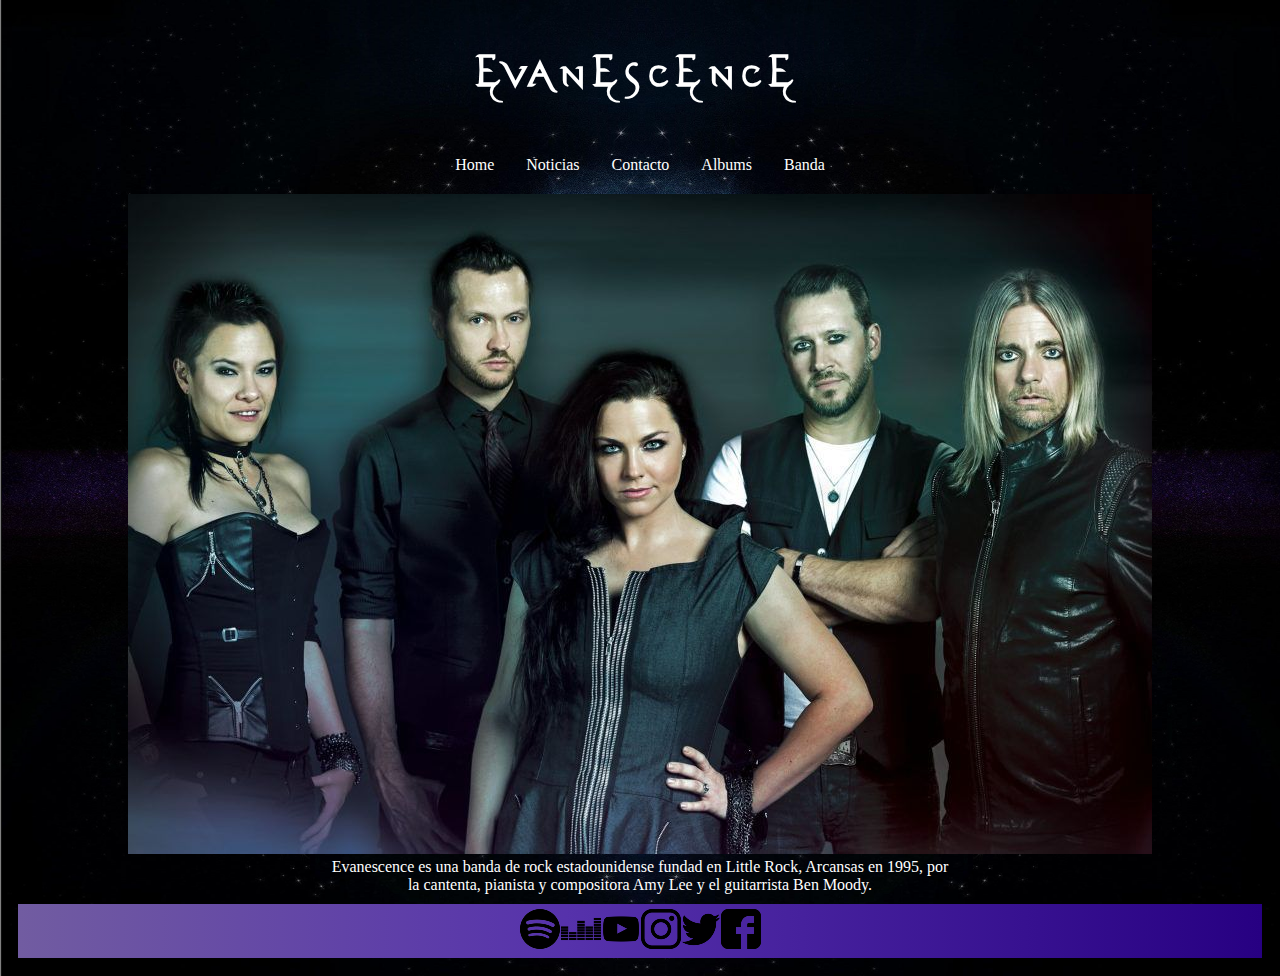
<file: index.html>
<!DOCTYPE html>
<html lang="es">
<head>
	<meta charset="UTF-8">
	<meta http-equiv="X-UA-Compatible" content="IE=edge">
	<meta name="viewport" content="width=device-width, initial-scale=1.0">
	<meta name="keywords" content="evanescence, amy lee">
	<meta name="description" content="Fan page de Evanescen realizada para curso de desarrollo web de CoderHouse">
	<title>Evanecesce - Home</title>
	<link rel="stylesheet" href="css/main.css">
	<link rel="shortcut icon" href="images/evanescence-logo.jpg" type="image/x-icon">
</head>
<body>
	<!--Inicia Encabezado-->
	<header>
		<h1 class="banner">EVANESCENCE</h1>
		<nav>
			<ul class="headerMenu">
				<li><a href="index.html">Home</a></li>
				<li><a href="pages/news.html">Noticias</a></li>
				<li><a href="pages/contactcs.html">Contacto</a></li>
				<li><a href="pages/album.html">Albums</a></li>
				<li><a href="pages/band.html">Banda</a></li>
			</ul>
		</nav>
	</header>
	<!--Inicia Section-->
	<section class="container">
		<img src="images/Evanescence.jpg" class="indexImg" alt="Evanescence Banda">
		<p class="albumText">Evanescence es una banda de rock estadounidense fundad en Little Rock, 
		Arcansas en 1995, por la cantenta, pianista y compositora Amy Lee y el
		guitarrista Ben Moody.</p> 
	</section>
	<!--Pie de Pagina-->
	<footer>
		<ul>
			<li><a href="https://open.spotify.com/artist/5nGIFgo0shDenQYSE0Sn7c"> <img class="social" src="images/spotify-icon.png" alt="Spotify"></a></li>
			<li><a href="https://deezer.page.link/fVvh1EuoF1GZTSFt7"> <img class="social" src="images/deezer-icon.png" alt="Deezer"></a></li>
			<li><a href="https://www.youtube.com/channel/UCJeH7gl6PbDVV4DTldIOPOA"> <img class="social" src="images/youtube-icon.png" alt="Youtube"></a></li>
			<li><a href="https://www.instagram.com/evanescenceofficial/"> <img class="social" src="images/instagram-icon.png" alt="Instagram"></a></li>
			<li><a href="https://twitter.com/evanescence"> <img class="social" src="images/twitter-icon.png" alt="Twitter"></a></li>
			<li><a href="https://www.facebook.com/Evanescence"> <img class="social" src="images/facebook-icon.png" alt="Facebook"></a></li>
		</ul>
	</footer>
</body>
</html>
</file>
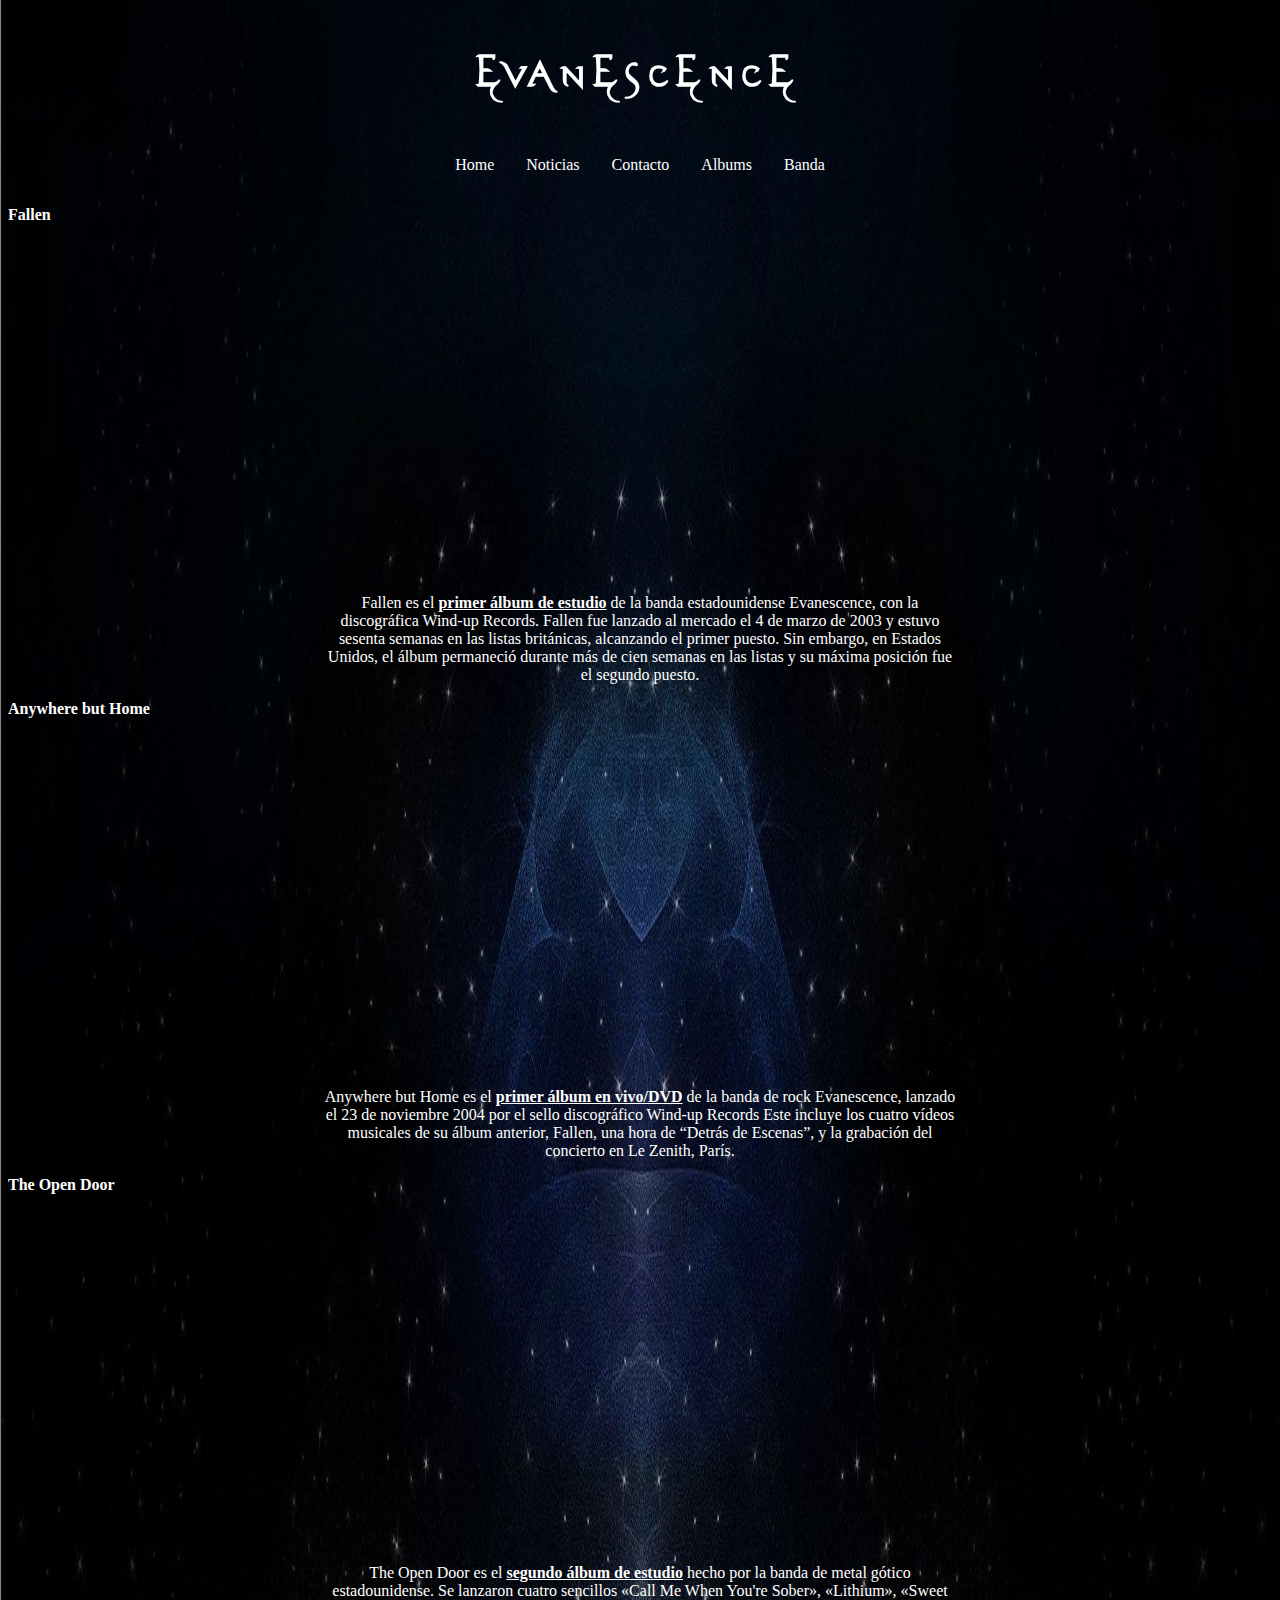
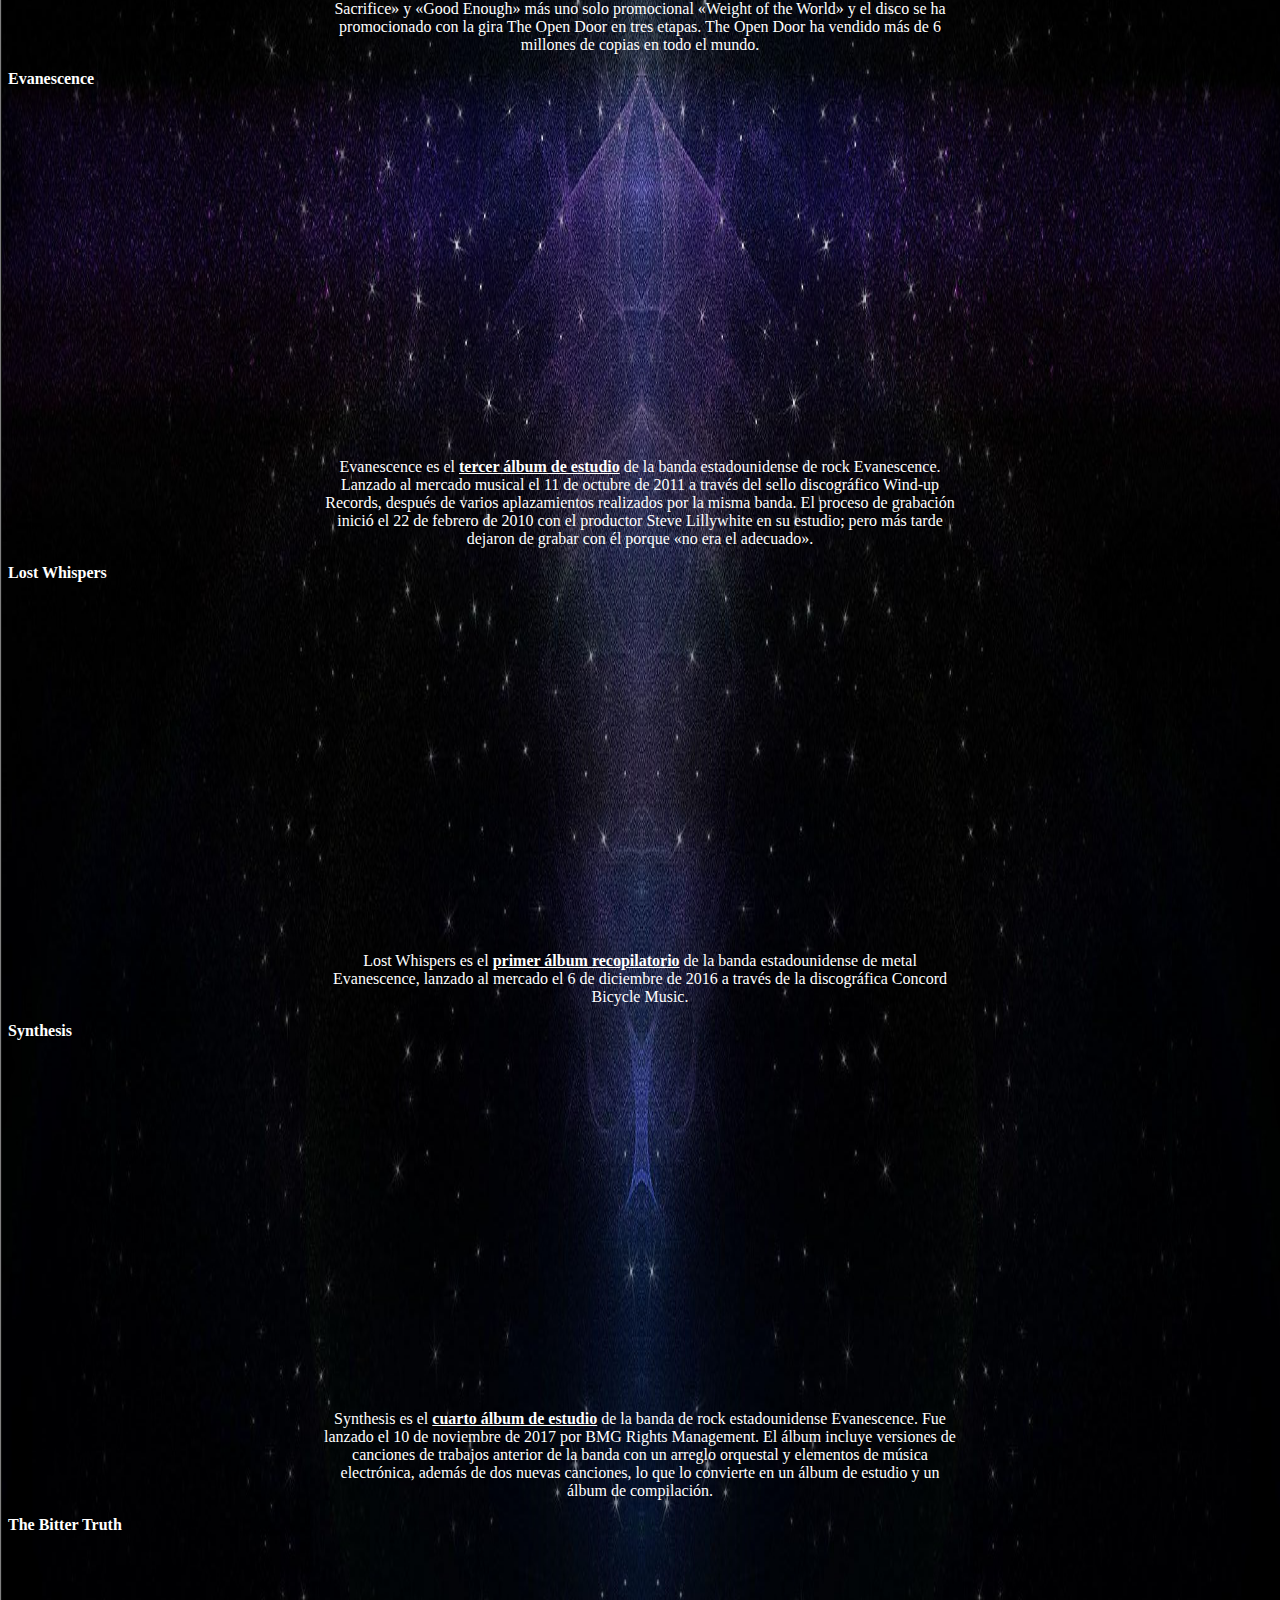
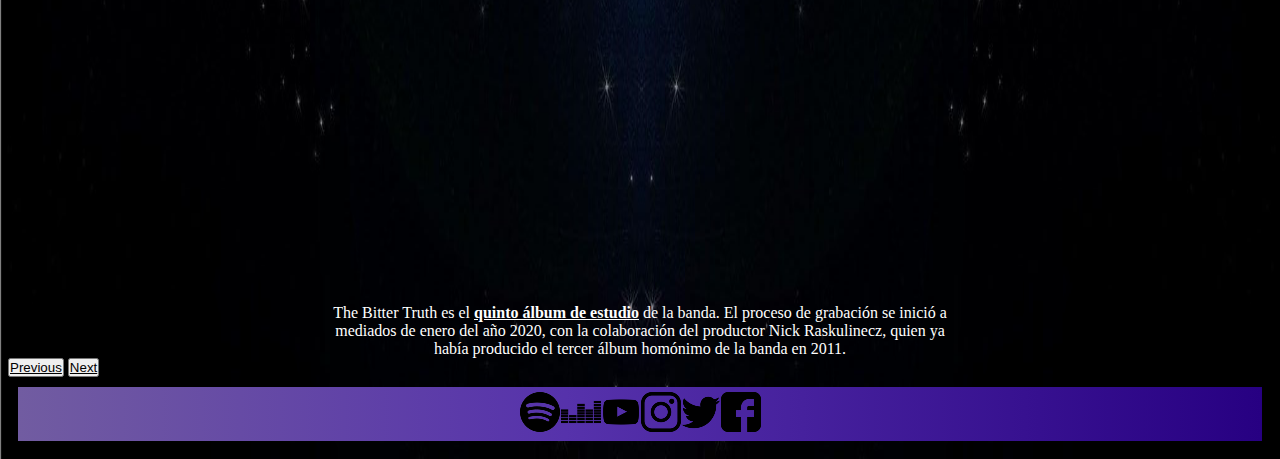
<file: pages/album.html>
<!DOCTYPE html>
<html lang="es">
<head>
	<meta charset="UTF-8">
	<meta http-equiv="X-UA-Compatible" content="IE=edge">
	<meta name="viewport" content="width=device-width, initial-scale=1.0">
	<meta name="keywords" content="fallen, anywhere but home, the open door, evanescence, lost whispers, synthesis, the bitter truth">
  <title>Evanecesce - Albums</title>
  <link rel="stylesheet" href="https://cdn.jsdelivr.net/npm/bootstrap@4.6.1/dist/css/bootstrap.min.css" integrity="sha384-zCbKRCUGaJDkqS1kPbPd7TveP5iyJE0EjAuZQTgFLD2ylzuqKfdKlfG/eSrtxUkn" crossorigin="anonymous">
  <link rel="stylesheet" href="../css/main.css">
	<link rel="shortcut icon" href="../images/evanescence-logo.jpg" type="image/x-icon">
</head>
<body>
	<!--Inicia Encabezado-->
	<header>
		<h1 class="banner">EVANESCENCE</h1>
		<nav>
			<ul class="headerMenu">
				<li><a href="../index.html">Home</a></li>
				<li><a href="news.html">Noticias</a></li>
				<li><a href="contactcs.html">Contacto</a></li>
				<li><a href="album.html">Albums</a></li>
				<li><a href="band.html">Banda</a></li>
			</ul>
		</nav>
	</header>

        <div id="carouselExampleControls" class="carousel slide carousel-fade" data-ride="carousel">
        <div class="carousel-inner text-center">
          <div class="carousel-item active" data-interval="100000">
            <p><strong>Fallen</strong></p>
            <iframe class="music" style="border-radius:12px" src="https://open.spotify.com/embed/album/02w1xMzzdF2OJxTeh1basm?utm_source=generator" width="400"
            height="350" frameBorder="0" allowfullscreen="" allow="autoplay; clipboard-write; encrypted-media; fullscreen; picture-in-picture"></iframe>
            <p class="albumText hide">Fallen es el <span><strong>primer álbum de estudio</strong></span> de la banda estadounidense Evanescence,
            con la discográfica Wind-up Records. Fallen fue lanzado al mercado el 4 de marzo
            de 2003 y estuvo sesenta semanas en las listas británicas, alcanzando el primer puesto.
            Sin embargo, en Estados Unidos, el álbum permaneció durante más de cien semanas en las listas
            y su máxima posición fue el segundo puesto.</p>
          </div>
          <div class="carousel-item" data-interval="100000">
            <p><strong>Anywhere but Home</strong></p>
            <iframe class="music" style="border-radius:12px" src="https://open.spotify.com/embed/album/5SpQ4sf9sXFWHgUKYCZSDF?utm_source=generator" width="400" 
            height="350" frameBorder="0" allowfullscreen="" allow="autoplay; clipboard-write; encrypted-media; fullscreen; picture-in-picture"></iframe>
            <p class="albumText">Anywhere but Home es el <span><strong>primer álbum en vivo/DVD</strong></span> de la banda de rock Evanescence, 
            lanzado el 23 de noviembre 2004 por el sello discográfico Wind-up Records Este incluye
            los cuatro vídeos musicales de su álbum anterior, Fallen, una hora de “Detrás de Escenas”, 
            y la grabación del concierto en Le Zenith, París.</p>
          </div>
          <div class="carousel-item" data-interval="100000">
            <p><strong>The Open Door</strong></p>
            <iframe class="music" style="border-radius:12px" src="https://open.spotify.com/embed/album/3lFQ9ihSNR5YD0yi0yTzdC?utm_source=generator" width="400"
            height="350" frameBorder="0" allowfullscreen="" allow="autoplay; clipboard-write; encrypted-media; fullscreen; picture-in-picture"></iframe>
            <p class="albumText">The Open Door es el <span><strong>segundo álbum de estudio</strong></span> hecho por la banda de metal gótico estadounidense. 
            Se lanzaron cuatro sencillos «Call Me When You're Sober», «Lithium», «Sweet Sacrifice» y «Good Enough» 
            más uno solo promocional «Weight of the World» y el disco se ha promocionado con la gira The Open Door 
            en tres etapas. The Open Door ha vendido más de 6 millones de copias en todo el mundo.</p>
          </div>
          <div class="carousel-item" data-interval="100000">
            <p><strong>Evanescence</strong></p>
            <iframe class="music" style="border-radius:12px" src="https://open.spotify.com/embed/album/3U85Q4GtR0I3VwgDOKHttO?utm_source=generator" width="400" 
            height="350" frameBorder="0" allowfullscreen="" allow="autoplay; clipboard-write; encrypted-media; fullscreen; picture-in-picture"></iframe>
            <p class="albumText">Evanescence es el <span><strong>tercer álbum de estudio</strong></span> de la banda estadounidense de rock Evanescence. Lanzado al
            mercado musical el 11 de octubre de 2011 a través del sello discográfico Wind-up Records, después de 
            varios aplazamientos realizados por la misma banda. El proceso de grabación inició el 22 de febrero de 
            2010 con el productor Steve Lillywhite en su estudio; pero más tarde dejaron de grabar con él porque 
            «no era el adecuado».</p>
          </div>
          <div class="carousel-item" data-interval="100000">
            <p><strong>Lost Whispers</strong></p>
            <iframe class="music" style="border-radius:12px" src="https://open.spotify.com/embed/album/55VNOaV0zcQqGSrjOBHKVG?utm_source=generator" width="400" 
            height="350" frameBorder="0" allowfullscreen="" allow="autoplay; clipboard-write; encrypted-media; fullscreen; picture-in-picture"></iframe>
            <p class="albumText">Lost Whispers es el <span><strong>primer álbum recopilatorio</strong></span> de la banda estadounidense de metal Evanescence, 
            lanzado al mercado el 6 de diciembre de 2016 a través de la discográfica Concord Bicycle Music.</p>
          </div>
          <div class="carousel-item" data-interval="100000">
            <p><strong>Synthesis</strong></p>
            <iframe class="music" style="border-radius:12px" src="https://open.spotify.com/embed/album/2Qg3CxIQ1Urnv700y5jP3j?utm_source=generator" width="400" 
            height="350" frameBorder="0" allowfullscreen="" allow="autoplay; clipboard-write; encrypted-media; fullscreen; picture-in-picture"></iframe>
            <p class="albumText">Synthesis es el <span><strong>cuarto álbum de estudio</strong></span> de la banda de rock estadounidense Evanescence. 
            Fue lanzado el 10 de noviembre de 2017 por BMG Rights Management. El álbum incluye versiones 
            de canciones de trabajos anterior de la banda con un arreglo orquestal y elementos de música electrónica, 
            además de dos nuevas canciones, lo que lo convierte en un álbum de estudio y un álbum de compilación.</p>
          </div>
          <div class="carousel-item" data-interval="100000">
            <p><strong>The Bitter Truth</strong></p>
            <iframe class="music" style="border-radius:12px" src="https://open.spotify.com/embed/album/4MYCjsaDaemi8Lmkj5PzkL?utm_source=generator" width="400" 
            height="350" frameBorder="0" allowfullscreen="" allow="autoplay; clipboard-write; encrypted-media; fullscreen; picture-in-picture"></iframe>
            <p class="albumText">The Bitter Truth es el <span><strong>quinto álbum de estudio</strong></span> de la banda. El proceso de grabación se inició a 
            mediados de enero del año 2020, con la colaboración del productor Nick Raskulinecz, quien ya había 
            producido el tercer álbum homónimo de la banda en 2011.</p>
          </div>
        </div>
       <button class="carousel-control-prev" type="button" data-target="#carouselExampleControls" data-slide="prev">
          <span class="carousel-control-prev-icon" aria-hidden="true"></span>
          <span class="sr-only">Previous</span>
        </button>
        <button class="carousel-control-next" type="button" data-target="#carouselExampleControls" data-slide="next">
          <span class="carousel-control-next-icon" aria-hidden="true"></span>
          <span class="sr-only">Next</span>
        </button>
      </div>	
	<footer>
		<ul>
			<li><a href="https://open.spotify.com/artist/5nGIFgo0shDenQYSE0Sn7c"> <img class="social" src="../images/spotify-icon.png" alt="Spotify"></a></li>
			<li><a href="https://deezer.page.link/fVvh1EuoF1GZTSFt7"> <img class="social" src="../images/deezer-icon.png" alt="Deezer"></a></li>
			<li><a href="https://www.youtube.com/channel/UCJeH7gl6PbDVV4DTldIOPOA"> <img class="social" src="../images/youtube-icon.png" alt="Youtube"></a></li>
			<li><a href="https://www.instagram.com/evanescenceofficial/"> <img class="social" src="../images/instagram-icon.png" alt="Instagram"></a></li>
			<li><a href="https://twitter.com/evanescence"> <img class="social" src="../images/twitter-icon.png" alt="Twitter"></a></li>
			<li><a href="https://www.facebook.com/Evanescence"> <img class="social" src="../images/facebook-icon.png" alt="Facebook"></a></li>
		</ul>
	</footer>
    <script src="https://cdn.jsdelivr.net/npm/jquery@3.5.1/dist/jquery.slim.min.js" integrity="sha384-DfXdz2htPH0lsSSs5nCTpuj/zy4C+OGpamoFVy38MVBnE+IbbVYUew+OrCXaRkfj" crossorigin="anonymous"></script>
    <script src="https://cdn.jsdelivr.net/npm/popper.js@1.16.1/dist/umd/popper.min.js" integrity="sha384-9/reFTGAW83EW2RDu2S0VKaIzap3H66lZH81PoYlFhbGU+6BZp6G7niu735Sk7lN" crossorigin="anonymous"></script>
    <script src="https://cdn.jsdelivr.net/npm/bootstrap@4.6.1/dist/js/bootstrap.min.js" integrity="sha384-VHvPCCyXqtD5DqJeNxl2dtTyhF78xXNXdkwX1CZeRusQfRKp+tA7hAShOK/B/fQ2" crossorigin="anonymous"></script>
</body>
</html>
</file>
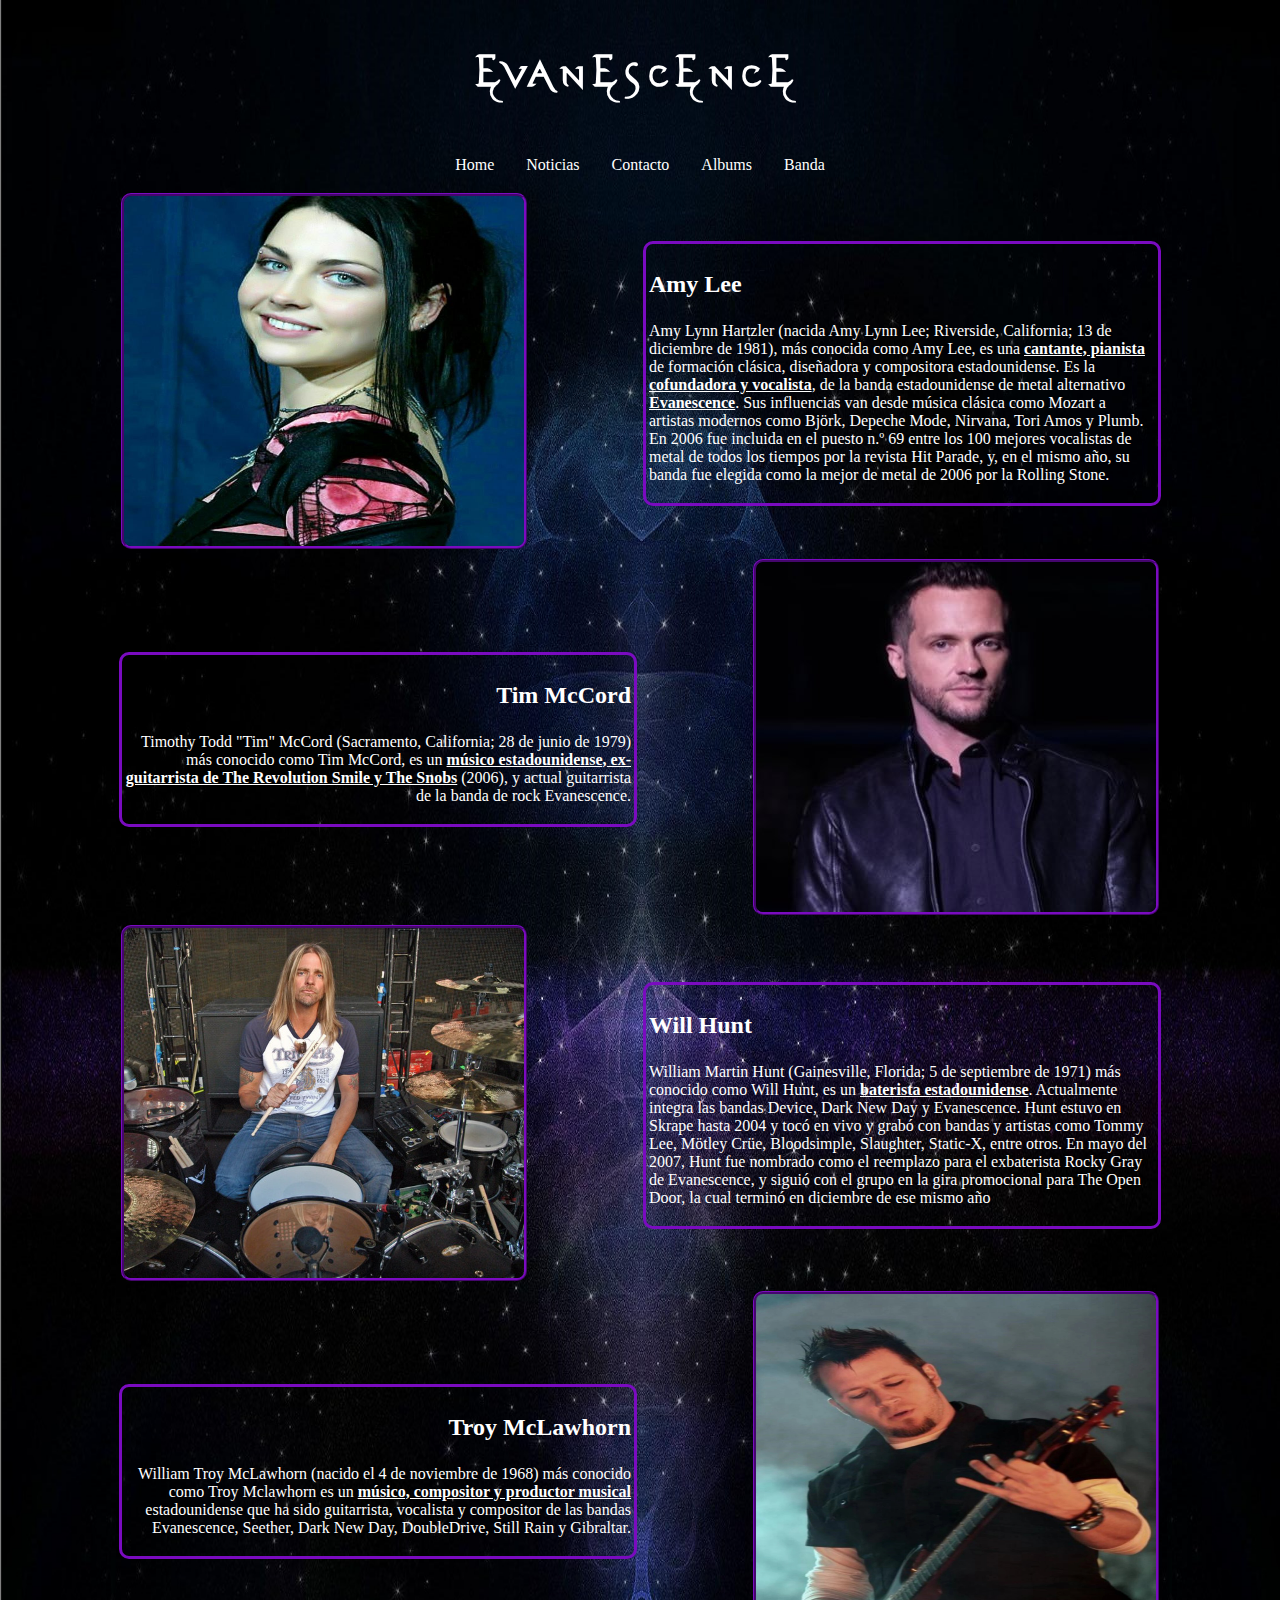
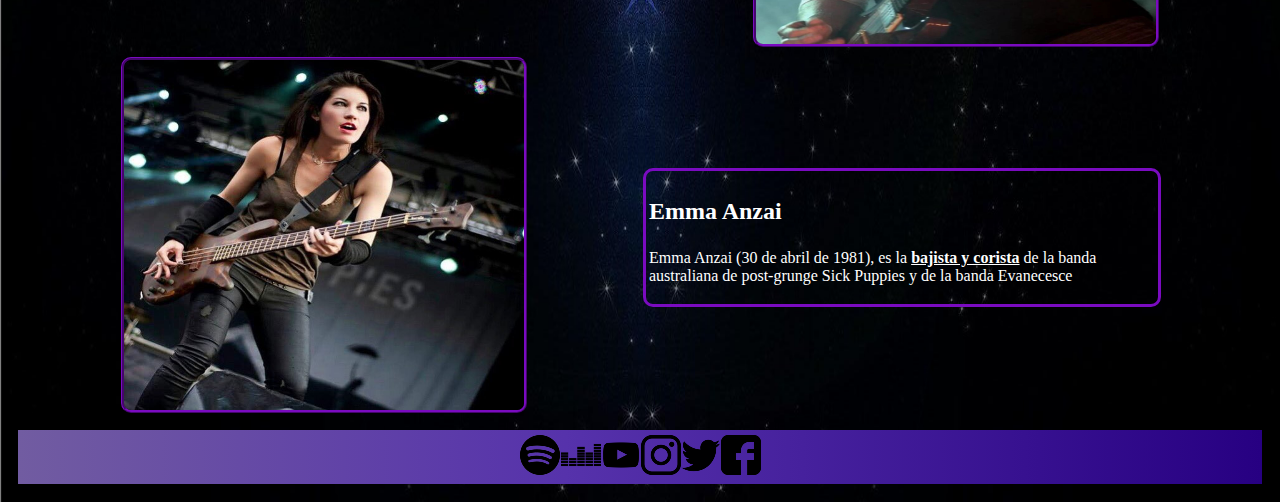
<file: pages/band.html>
<!DOCTYPE html>
<html lang="es">
<head>
	<meta charset="UTF-8">
	<meta http-equiv="X-UA-Compatible" content="IE=edge">
	<meta name="viewport" content="width=device-width, initial-scale=1.0">
	<meta name="keywords" content="evanescence, amy lee, tim mccord, will hunt, troy mclawhorn, emma anzai  ">
	<title>Evanecesce - Banda</title>
	<link rel="stylesheet" href="../css/main.css">
	<link rel="shortcut icon" href="../images/evanescence-logo.jpg" type="image/x-icon">
</head>
<body>
	<!--Inicia Encabezado-->
	<header>
		<h1 class="banner">EVANESCENCE</h1>
		<nav>
			<ul class="headerMenu">
				<li><a href="../index.html">Home</a></li>
				<li><a href="news.html">Noticias</a></li>
				<li><a href="contactcs.html">Contacto</a></li>
				<li><a href="album.html">Albums</a></li>
				<li><a href="band.html">Banda</a></li>
			</ul>
		</nav>
	</header>
	<!--Inicia div principal-->
	<div class="containerBand">
		<div class="imgAmy">
			<img class="imgBand" src="../images/band/amy.jpg" alt="Amy">
		</div>
		<div class="textAmy">
			<p style="font-size: 24px;"><strong>Amy Lee</strong></p>
			<p>Amy Lynn Hartzler (nacida Amy Lynn Lee; Riverside, California; 13 de diciembre de 1981), 
			más conocida como Amy Lee, es una <span><strong>cantante, pianista</strong></span> de formación clásica, diseñadora y compositora estadounidense.
			Es la <span><strong>cofundadora y vocalista</strong></span>, de la banda estadounidense de metal alternativo <span><strong>Evanescence</strong></span>. Sus influencias van desde
			música clásica como Mozart a artistas modernos como Björk, Depeche Mode, Nirvana, Tori Amos y Plumb. En 2006 fue incluida
			en el puesto n.º 69 entre los 100 mejores vocalistas de metal de todos los tiempos por la revista Hit Parade, y, en el
			mismo año, su banda fue elegida como la mejor de metal de 2006 por la Rolling Stone. </p>
		</div>
		<div class="imgTim">
			<img class="imgBand" src="../images/band/tim.jpg" alt="Tim">
		</div>
		<div class="textTim">
			<p style="font-size: 24px;"><strong>Tim McCord</strong></p>
			<p>Timothy Todd "Tim" McCord (Sacramento, California; 28 de junio de 1979) 
			más conocido como Tim McCord, es un <span><strong>músico estadounidense, ex-guitarrista de The Revolution 
			Smile y The Snobs</strong></span> (2006), y actual guitarrista de la banda de rock Evanescence.</p>
		</div>
		<div class="imgWill">
			<img class="imgBand" src="../images/band/will.jpg" alt="Will">
		</div>
		<div class="textWill">
			<p style="font-size: 24px;"><strong>Will Hunt</strong></p>
			<p>William Martin Hunt (Gainesville, Florida; 5 de septiembre de 1971) 
			más conocido como Will Hunt, es un <span><strong>baterista estadounidense</strong></span>. Actualmente 
			integra las bandas Device, Dark New Day y Evanescence. Hunt estuvo en 
			Skrape hasta 2004 y tocó en vivo y grabó con bandas y artistas como 
			Tommy Lee, Mötley Crüe, Bloodsimple, Slaughter, Static-X, entre otros. 
			En mayo del 2007, Hunt fue nombrado como el reemplazo para el 
			exbaterista Rocky Gray de Evanescence, y siguió con el grupo en la 
			gira promocional para The Open Door, la cual terminó en diciembre de ese mismo año</p>
		</div>
		<div class="imgTroy">
			<img class="imgBand" src="../images/band/troy.jpg" alt="Troy">
		</div>
		<div class="textTroy">
			<p style="font-size: 24px;"><strong>Troy McLawhorn</strong></p>
			<p>William Troy McLawhorn (nacido el 4 de noviembre de 1968) más conocido como 
			Troy Mclawhorn es un <span><strong>músico, compositor y productor musical</strong></span> estadounidense que ha sido guitarrista, vocalista
			y compositor de las bandas Evanescence, Seether, Dark New Day, DoubleDrive, Still Rain y Gibraltar.</p>
		</div>
		<div class="imgEmma">
			<img class="imgBand" src="../images/band/emma.jpg" alt="Emma">
		</div>
		<div class="textEmma">
			<p style="font-size: 24px;"><strong>Emma Anzai</strong></p>
			<p>Emma Anzai (30 de abril de 1981), es la <span><strong>bajista y corista</strong></span> de la banda australiana de post-grunge 
			Sick Puppies y de la banda Evanecesce</p>
		</div>
	</div>
	<!--Pie de Pagina-->
	<footer>
		<ul>
			<li><a href="https://open.spotify.com/artist/5nGIFgo0shDenQYSE0Sn7c"> <img class="social" src="../images/spotify-icon.png" alt="Spotify"></a></li>
			<li><a href="https://deezer.page.link/fVvh1EuoF1GZTSFt7"> <img class="social" src="../images/deezer-icon.png" alt="Deezer"></a></li>
			<li><a href="https://www.youtube.com/channel/UCJeH7gl6PbDVV4DTldIOPOA"> <img class="social" src="../images/youtube-icon.png" alt="Youtube"></a></li>
			<li><a href="https://www.instagram.com/evanescenceofficial/"> <img class="social" src="../images/instagram-icon.png" alt="Instagram"></a></li>
			<li><a href="https://twitter.com/evanescence"> <img class="social" src="../images/twitter-icon.png" alt="Twitter"></a></li>
			<li><a href="https://www.facebook.com/Evanescence"> <img class="social" src="../images/facebook-icon.png" alt="Facebook"></a></li>
		</ul>
	</footer>
</body>
</html>
</file>
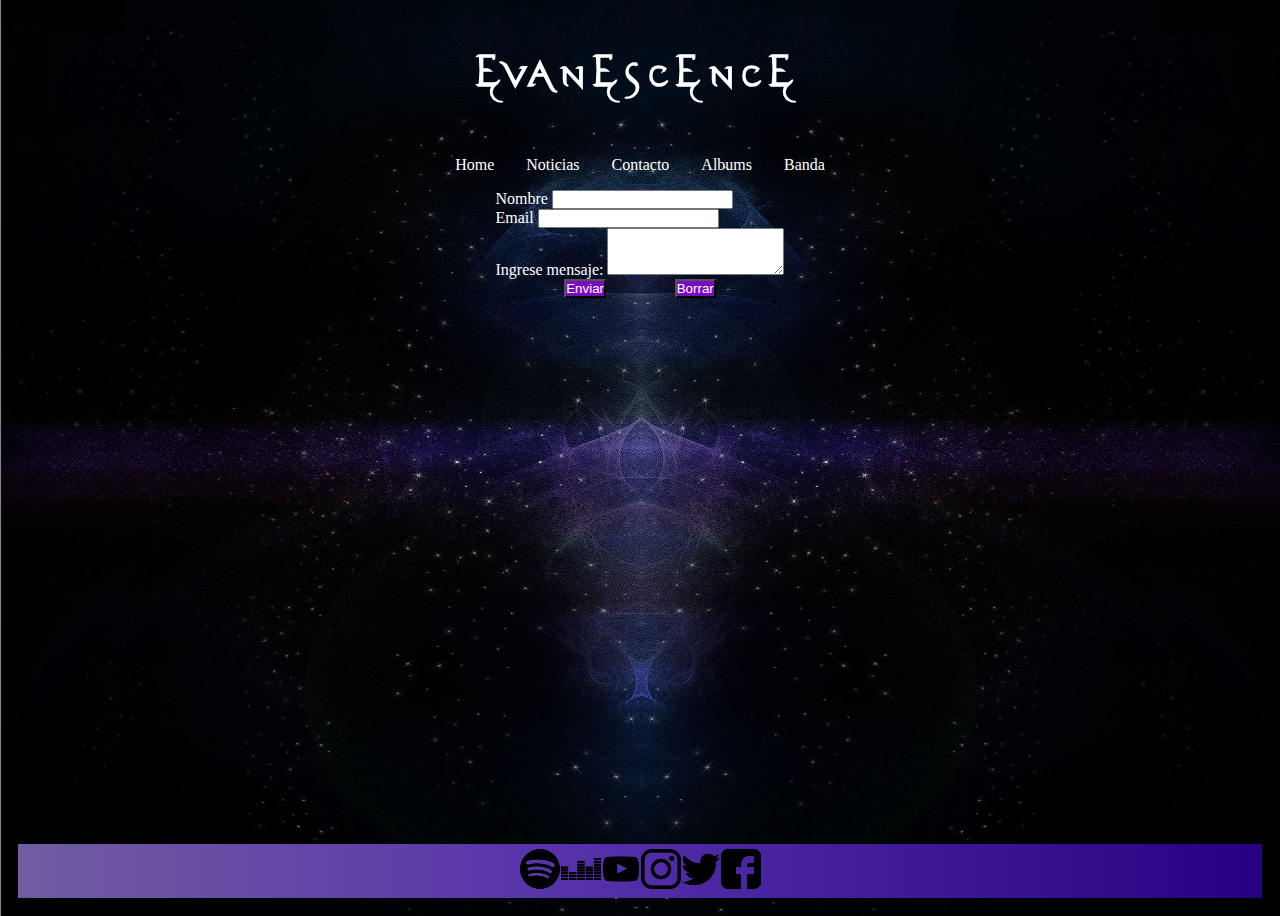
<file: pages/contactcs.html>
<!DOCTYPE html>
<html lang="es">
<head>
	<meta charset="UTF-8">
	<meta http-equiv="X-UA-Compatible" content="IE=edge">
	<meta name="viewport" content="width=device-width, initial-scale=1.0">
	<meta name="keywords" content="evanescence, contactos">
	<title>Evanecesce - Contacto</title>
	<link rel="stylesheet" href="https://cdn.jsdelivr.net/npm/bootstrap@4.6.1/dist/css/bootstrap.min.css" integrity="sha384-zCbKRCUGaJDkqS1kPbPd7TveP5iyJE0EjAuZQTgFLD2ylzuqKfdKlfG/eSrtxUkn" crossorigin="anonymous">
	<link rel="stylesheet" href="../css/main.css">
	<link rel="shortcut icon" href="../images/evanescence-logo.jpg" type="image/x-icon">
</head>
<body>
	<!--Inicia Encabezado-->
	<header>
		<h1 class="banner">EVANESCENCE</h1>
		<nav>
			<ul class="headerMenu">
				<li><a href="../index.html">Home</a></li>
				<li><a href="news.html">Noticias</a></li>
				<li><a href="contactcs.html">Contacto</a></li>
				<li><a href="album.html">Albums</a></li>
				<li><a href="band.html">Banda</a></li>
			</ul>
		</nav>
	</header>
	<section class="foot">
	<!--Inicia Section-->
	<section class="row no-gutters center">
		<form >
			<div class="form-group col-13">
			  <label for="name" class="col-lg-offset-2" >Nombre</label>
			  <input type="name" class="form-control" required >
			</div>
			<div class="form-group col-13">
			  <label for="exampleInputEmail1">Email</label>
			  <input type="email" class="form-control" id="exampleInputEmail1" aria-describedby="emailHelp" required>
			</div>
			<div class="form-group col-13">
			  <label for="exampleFormControlTextarea1">Ingrese mensaje:</label>
			  <textarea class="form-control" id="exampleFormControlTextarea1" rows="3"></textarea>
			</div>
			<div class="buttonCenter">
			   <button  type="submit" class="btn colorB">Enviar</button>
			   <button type="reset" class="btn colorB">Borrar</button>
		    </div>
		</form>		
	</section>	  
	</section>
	<!--Pie de Pagina-->
	<footer>
		<ul>
			<li><a href="https://open.spotify.com/artist/5nGIFgo0shDenQYSE0Sn7c"> <img class="social" src="../images/spotify-icon.png" alt="Spotify"></a></li>
			<li><a href="https://deezer.page.link/fVvh1EuoF1GZTSFt7"> <img class="social" src="../images/deezer-icon.png" alt="Deezer"></a></li>
			<li><a href="https://www.youtube.com/channel/UCJeH7gl6PbDVV4DTldIOPOA"> <img class="social" src="../images/youtube-icon.png" alt="Youtube"></a></li>
			<li><a href="https://www.instagram.com/evanescenceofficial/"> <img class="social" src="../images/instagram-icon.png" alt="Instagram"></a></li>
			<li><a href="https://twitter.com/evanescence"> <img class="social" src="../images/twitter-icon.png" alt="Twitter"></a></li>
			<li><a href="https://www.facebook.com/Evanescence"> <img class="social" src="../images/facebook-icon.png" alt="Facebook"></a></li>
		</ul>
	</footer>
	<script src="https://cdn.jsdelivr.net/npm/jquery@3.5.1/dist/jquery.slim.min.js" integrity="sha384-DfXdz2htPH0lsSSs5nCTpuj/zy4C+OGpamoFVy38MVBnE+IbbVYUew+OrCXaRkfj" crossorigin="anonymous"></script>
	<script src="https://cdn.jsdelivr.net/npm/popper.js@1.16.1/dist/umd/popper.min.js" integrity="sha384-9/reFTGAW83EW2RDu2S0VKaIzap3H66lZH81PoYlFhbGU+6BZp6G7niu735Sk7lN" crossorigin="anonymous"></script>
	<script src="https://cdn.jsdelivr.net/npm/bootstrap@4.6.1/dist/js/bootstrap.min.js" integrity="sha384-VHvPCCyXqtD5DqJeNxl2dtTyhF78xXNXdkwX1CZeRusQfRKp+tA7hAShOK/B/fQ2" crossorigin="anonymous"></script>
</body>	
</html>
</file>
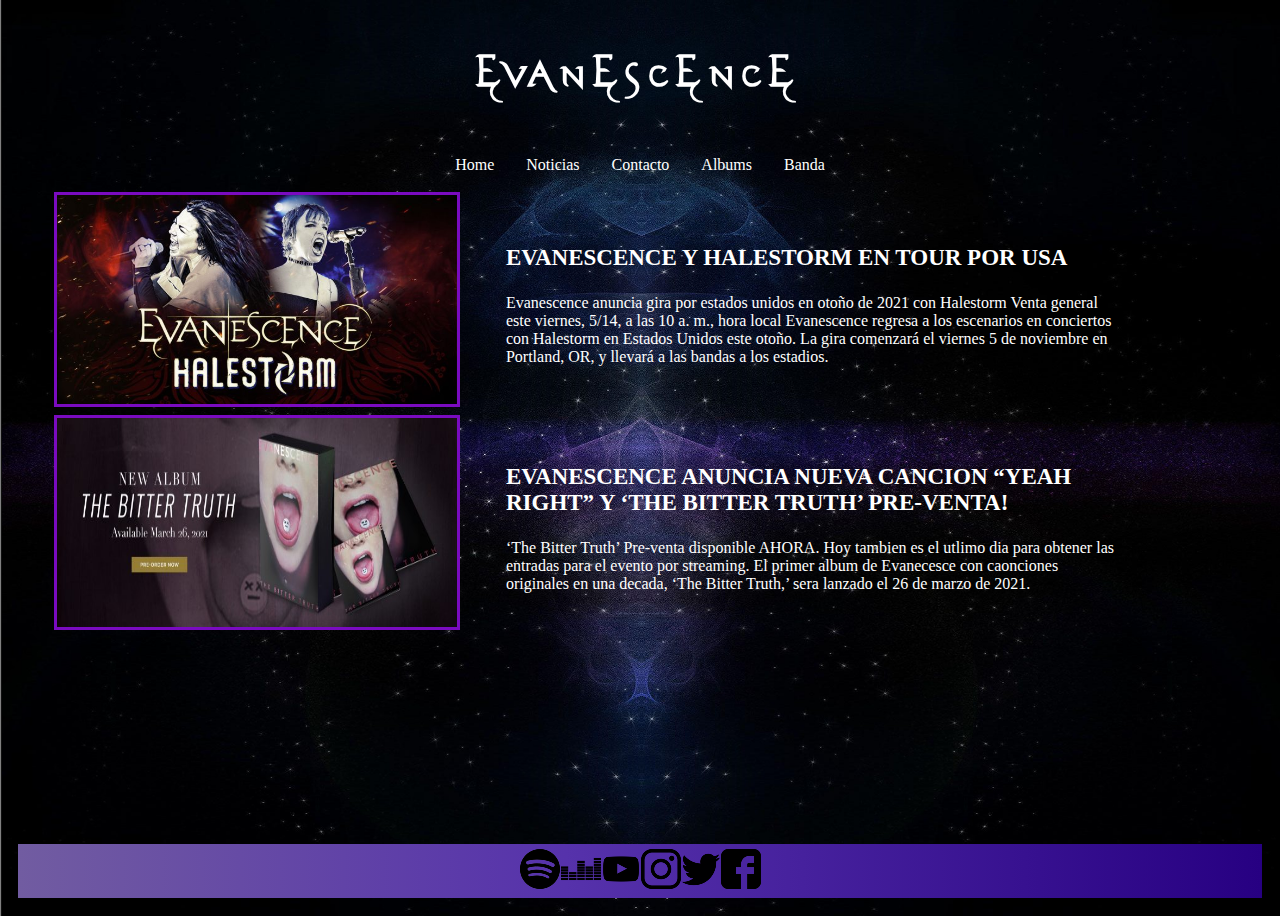
<file: pages/news.html>
<!DOCTYPE html>
<html lang="es">
<head>
	<meta charset="UTF-8">
	<meta http-equiv="X-UA-Compatible" content="IE=edge">
	<meta name="viewport" content="width=device-width, initial-scale=1.0">
	<meta name="keywords" content="evanescence, novedades, conciertos">
	<title>Evanecesce - Noticias</title>
	<link rel="stylesheet" href="../css/main.css">
	<link rel="shortcut icon" href="../images/evanescence-logo.jpg" type="image/x-icon">
</head>
<body>
	<!--Inicia Encabezado-->
	<header>
		<h1 class="banner">EVANESCENCE</h1>
		<nav>
			<ul class="headerMenu">
				<li><a href="../index.html">Home</a></li>
				<li><a href="news.html">Noticias</a></li>
				<li><a href="contactcs.html">Contacto</a></li>
				<li><a href="album.html">Albums</a></li>
				<li><a href="band.html">Banda</a></li>
			</ul>
		</nav>
	</header>
	<section class="foot">
	<!--Inicia Section-->
	<section class="grilla">
		<div class="img1">
			<img src="../images/news/ev-news1.jpg" class="imgNews" alt="Evanescence y Halestrom Tour">
		</div>
		<div class="text1">
			
			<p class="newsText"><strong>EVANESCENCE Y HALESTORM EN TOUR POR USA</strong></p> 
			<p>Evanescence anuncia gira por estados unidos en otoño de 2021 con Halestorm
			Venta general este viernes, 5/14, a las 10 a. m., hora local
			Evanescence regresa a los escenarios en conciertos con Halestorm en
			Estados Unidos este otoño. La gira comenzará el viernes 5 de noviembre en 
			Portland, OR, y llevará a las bandas a los estadios.
			</p>
		</div>
		<div class="img2">
			<img src="../images/news/ev-news2.jpg" class="imgNews" alt="Anuncio The Bitter Truth">
		</div>
		<div class="text2">
			<p class="newsText"><strong>EVANESCENCE ANUNCIA NUEVA CANCION “YEAH RIGHT” Y ‘THE BITTER TRUTH’ PRE-VENTA!</strong></p><p>‘The Bitter Truth’ Pre-venta disponible AHORA. 
				Hoy tambien es el utlimo dia para obtener las entradas para el evento por streaming. 
				El primer album de Evanecesce con caonciones originales en una decada, ‘The Bitter Truth,’ sera lanzado el 26 de marzo de 2021.
			</p>
		</div>
		
	</section>
</section>
<footer>
	<ul>
		<li><a href="https://open.spotify.com/artist/5nGIFgo0shDenQYSE0Sn7c"> <img class="social" src="../images/spotify-icon.png" alt="Spotify"></a></li>
		<li><a href="https://deezer.page.link/fVvh1EuoF1GZTSFt7"> <img class="social" src="../images/deezer-icon.png" alt="Deezer"></a></li>
		<li><a href="https://www.youtube.com/channel/UCJeH7gl6PbDVV4DTldIOPOA"> <img class="social" src="../images/youtube-icon.png" alt="Youtube"></a></li>
		<li><a href="https://www.instagram.com/evanescenceofficial/"> <img class="social" src="../images/instagram-icon.png" alt="Instagram"></a></li>
		<li><a href="https://twitter.com/evanescence"> <img class="social" src="../images/twitter-icon.png" alt="Twitter"></a></li>
		<li><a href="https://www.facebook.com/Evanescence"> <img class="social" src="../images/facebook-icon.png" alt="Facebook"></a></li>
	</ul>
</footer>
</body>
</html>
</file>
<file: css/main.css>
/*----------GENERAL--------*/
@font-face {
  font-family: "evanescent";
  src: url(../fonts/evanescent.ttf); }

* {
  margin: 1;
  padding: 0; }

body {
  background-color: grey;
  background-image: url(../images/FondoB.png);
  background-repeat: no-repeat;
  background-size: 100% 100%;
  color: white;
  display: grid;
  min-height: 100vh;
  grid-template-rows: auto 1fr auto; }

/*--------HEADER----------*/
.headerMenu {
  display: flex;
  flex-flow: row wrap;
  justify-content: center;
  list-style: none;
  margin: 0;
  background: transparent;
  /*background: #1A1A40;*/
  font-family: 'Times New Roman', Times, serif;
  font-size: 16px;
  font-weight: 400; }
  .headerMenu a {
    text-decoration: none;
    display: block;
    padding: 1em;
    color: white; }
  .headerMenu a:hover {
    border-radius: 15px;
    background: #715ca1;
    background: linear-gradient(90deg, #715ca1 0%, #5632ab 44%, #270082 100%); }

/*-------FOOTER----------*/
footer ul {
  margin: 10px;
  padding: 5px;
  display: flex;
  flex-flow: row;
  justify-content: center;
  list-style: none;
  background: #715ca1;
  background: linear-gradient(90deg, #715ca1 0%, #5632ab 44%, #270082 100%); }

footer li {
  display: flex;
  justify-items: center; }

/*--------BANNER--------*/
.banner {
  animation: animate 1s linear forwards;
  text-align: center;
  letter-spacing: 10PX;
  font-size: 50px;
  font-family: evanescent;
  font-weight: 700; }

@keyframes animate {
  0% {
    opacity: 0;
    transform: rotateY(90deg);
    filter: blur(100px); }
  100% {
    opacity: 1;
    transform: rotateY(0deg);
    filter: blur(0); } }

/*-------INDEX----------*/
.container img {
  display: flex;
  margin: auto;
  padding: 4px; }

.container p {
  display: flex;
  text-align: center;
  justify-content: center; }

/*--------BAND---------*/
.containerBand {
  display: grid;
  grid-template-columns: 1fr 1fr;
  grid-template-rows: repeat(5, 1fr);
  align-items: center;
  text-align: center;
  grid-template-areas: "imgAmy textAmy" "textTim imgTim" "imgWill textWill" "textTroy imgTroy" "imgEmma textEmma"; }

.imgAmy {
  grid-area: imgAmy; }

.textAmy {
  grid-area: textAmy;
  text-align: left;
  max-width: 80%;
  margin: 3px;
  padding: 3px;
  border: 3px #7A0BC0 solid;
  border-radius: 10px; }

.imgTim {
  grid-area: imgTim; }

.textTim {
  grid-area: textTim;
  text-align: right;
  justify-self: right;
  max-width: 80%;
  margin: 3px;
  padding: 3px;
  border: 3px #7A0BC0 solid;
  border-radius: 10px; }

.imgWill {
  grid-area: imgWill; }

.textWill {
  grid-area: textWill;
  text-align: left;
  max-width: 80%;
  margin: 3px;
  padding: 3px;
  border: 3px #7A0BC0 solid;
  border-radius: 10px; }

.imgTroy {
  grid-area: imgTroy; }

.textTroy {
  grid-area: textTroy;
  text-align: right;
  justify-self: right;
  max-width: 80%;
  margin: 3px;
  padding: 3px;
  border: 3px #7A0BC0 solid;
  border-radius: 10px; }

.imgEmma {
  grid-area: imgEmma; }

.textEmma {
  grid-area: textEmma;
  text-align: left;
  max-width: 80%;
  margin: 3px;
  padding: 3px;
  border: 3px #7A0BC0 solid;
  border-radius: 10px; }

/*-----ESTILO IMAGENES------*/
.imgBand {
  height: 350px;
  width: 400px;
  border-radius: 10px;
  border-color: #7A0BC0;
  border-style: ridge;
  margin: 3px; }

.imgBand:hover {
  transition: 1s;
  transform: scale(1.05); }

.imgBand:not(:hover) {
  transition: 1s;
  transform: scale(1); }

span {
  text-decoration-style: solid;
  text-decoration: underline; }

/*---------NEWS--------*/
.grilla {
  display: grid;
  grid-template-columns: 0.65fr 1fr;
  grid-template-rows: 1fr 1fr;
  align-items: center;
  justify-content: space-evenly;
  text-align: center;
  color: white;
  grid-template-areas: "img1 text1" "img2 text2"; }

.img1 {
  grid-area: img1; }

.text1 {
  grid-area: text1;
  text-align: left;
  max-width: 80%; }

.img2 {
  grid-area: img2; }

.text2 {
  grid-area: text2;
  text-align: left;
  max-width: 80%; }

.imgNews {
  border: 3px #7A0BC0 solid;
  margin: 2px;
  width: 400px;
  height: 209px; }

.imgNews:hover {
  transition: 1s;
  transform: scale(1.05); }

.imgNews:not(:hover) {
  transition: 1s;
  transform: scale(1); }

.newsText {
  font-size: 23px; }

/*------CONTACTS------*/
/*---Color y posisicion de botones----*/
.colorB {
  background-color: #7A0BC0;
  color: white; }

.buttonCenter {
  display: flex;
  flex-flow: row;
  justify-content: space-evenly; }

.foot {
  display: flex;
  flex-direction: column;
  justify-content: space-between; }

.center {
  display: flex;
  flex-flow: column;
  align-items: center; }

/*----RESPOSIVE-------*/
/*------INDEX-------*/
@media screen and (max-width: 1027px) {
  .container {
    flex-direction: column;
    width: 100%; }
  .indexImg {
    width: 80%;
    height: 80%; } }

@media screen and (max-width: 768px) {
  .container {
    flex-direction: column;
    width: 100%; }
  .indexImg {
    width: 70%;
    height: 60%; }
  .headerMenu a {
    font-size: 12px; }
  .music {
    width: 320px;
    height: 280px; } }

/*-----BAND-------*/
@media screen and (max-width: 768px) {
  .containerBand {
    display: grid;
    grid-template-columns: 1fr;
    grid-template-rows: repeat(10, 0.7fr);
    color: white;
    justify-self: center;
    grid-template-areas: "imgAmy"  "textAmy" "imgTim" "textTim"  "imgWill" "textWill"  "imgTroy" "textTroy" "imgEmma" "textEmma"; }
  .textAmy {
    display: flex;
    flex-direction: column;
    justify-self: center;
    margin: 20px; }
  .textTim {
    display: flex;
    flex-direction: column;
    justify-self: center;
    text-align: left; }
  .textWill {
    display: flex;
    flex-direction: column;
    justify-self: center;
    margin: 20px; }
  .textTroy {
    display: flex;
    flex-direction: column;
    justify-self: center;
    text-align: left;
    margin: 3px; }
  .textEmma {
    display: flex;
    flex-direction: column;
    justify-self: center; }
  /*-----FOOTER--------*/
  .social {
    width: 80%;
    height: 90%; }
  footer ul {
    margin: 10px;
    padding: 3px; } }

/*-----NEWS----*/
@media screen and (max-width: 768px) {
  .grilla {
    grid-template-columns: 1fr;
    grid-template-rows: 1fr 1fr 1fr 1fr;
    justify-items: center;
    grid-template-areas: "img1" "text1" "img2" "text2";
    width: 100%;
    font-size: 65%; }
  .headerMenu a {
    font-size: 12px; } }

@media screen and (max-width: 430px) {
  .imgNews {
    width: 90%; }
  .imgBand {
    width: 90%; } }

@media screen and (max-width: 320px) {
  .imgNews {
    width: 80%; }
  .imgBand {
    width: 80%; } }

/*--------ALBUM----------*/
@media screen and (max-width: 340px) {
  .indexImg {
    height: 35%; }
  body {
    background-size: 340px 100%; } }

@media screen and (max-width: 340px) and (max-width: 350px) {
  .hide {
    display: none; } }

/*-------ALBUM-------*/
.albumText {
  width: 50%;
  margin: auto;
  text-align: center; }
</file>
